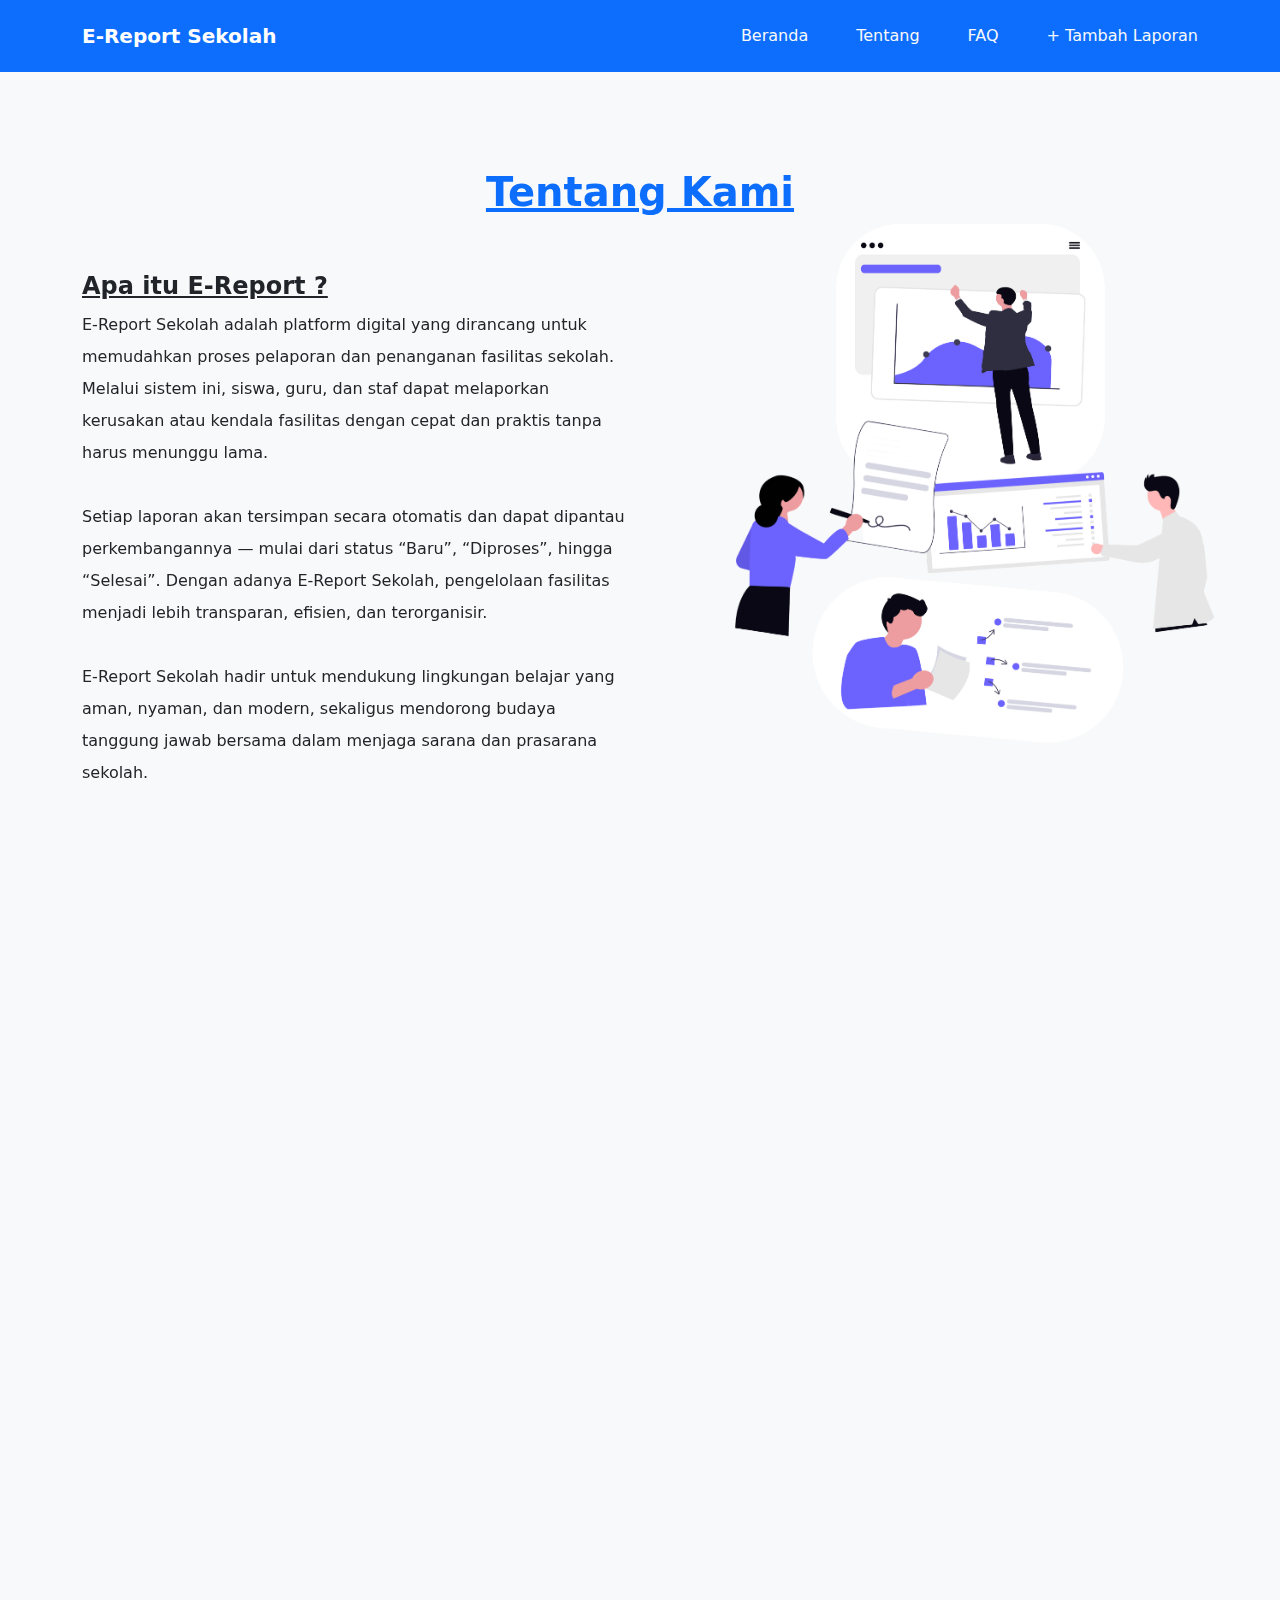
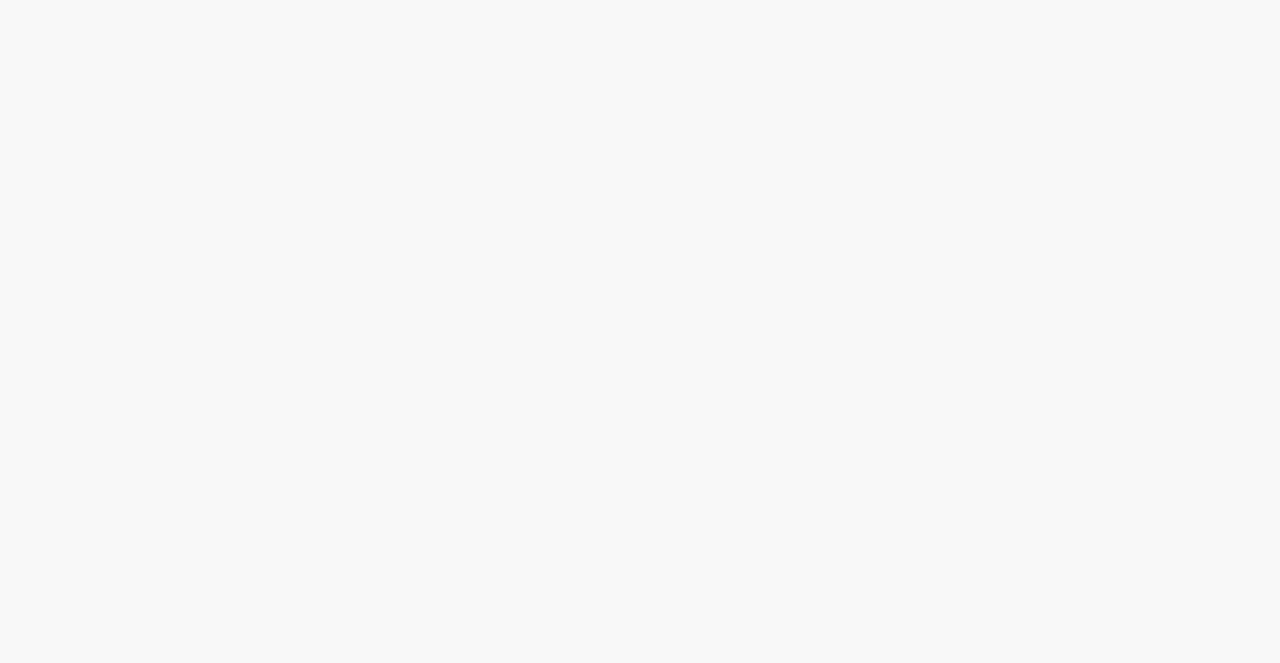
<file: about.html>
<!DOCTYPE html>
<html lang="id">
  <head>
    <meta charset="UTF-8" />
    <meta name="viewport" content="width=device-width, initial-scale=1.0" />
    <title>Tentang Kami | E-Report Sekolah</title>
    <link
      href="https://cdn.jsdelivr.net/npm/bootstrap@5.3.2/dist/css/bootstrap.min.css"
      rel="stylesheet"
    />
    <link href="https://unpkg.com/aos@2.3.1/dist/aos.css" rel="stylesheet">

  </head>
  <body class="bg-light">
    <!-- Navbar -->
    <nav class="navbar py-3 navbar-expand navbar-dark bg-primary" id="heroSection" data-aos="fade-in" data-aos-duration="1500">
      <div class="container">
        <a class="navbar-brand fw-bold" href="index.html">E-Report Sekolah</a>
        <div class="d-flex gap-5">
          <a href="index.html" class="nav-link text-light text-decoration-none">Beranda</a>
          <a href="about.html" class="nav-link text-light text-decoration-none">Tentang</a>
          <a href="faqhuu.html" class="nav-link text-light text-decoration-none">FAQ</a>
          <a href="add-report.html" class="nav-link text-light text-decoration-none">+ Tambah Laporan</a>
        </div>
      </div>
    </nav>

    <section class="container py-5 my-5">
        <h1 class="fw-bold text-primary text-center text-decoration-underline" data-aos="zoom-in" data-aos-duration="1500">Tentang Kami</h1>

        <div class="row">

            <div class="col-lg my-5">
                <h4 class="fw-bold text-decoration-underline" data-aos="fade-right" data-aos-duration="1500">
                    Apa itu E-Report ?
                </h4>
                <p class="lh-lg"  data-aos="fade-right" data-aos-duration="1500">
                    E-Report Sekolah adalah platform digital yang dirancang untuk memudahkan proses pelaporan dan penanganan fasilitas sekolah. Melalui sistem ini, siswa, guru, dan staf dapat melaporkan kerusakan atau kendala fasilitas dengan cepat dan praktis tanpa harus menunggu lama. <br> <br>
                    Setiap laporan akan tersimpan secara otomatis dan dapat dipantau perkembangannya — mulai dari status “Baru”, “Diproses”, hingga “Selesai”. Dengan adanya E-Report Sekolah, pengelolaan fasilitas menjadi lebih transparan, efisien, dan terorganisir. <br> <br>
                    E-Report Sekolah hadir untuk mendukung lingkungan belajar yang aman, nyaman, dan modern, sekaligus mendorong budaya tanggung jawab bersama dalam menjaga sarana dan prasarana sekolah.                
                </p>
            </div>

            <div class="col"  data-aos="fade-left" data-aos-duration="1500">
                <img src="img/Group 2.png" style="width: 550px;" class="img-fluid mx-lg-5" alt="Gambar">
            </div>
        </div>

        <!-- 2 -->
         <div class="row">

            <div class="col-lg my-5">
                <img src="img/Group 3.png" class="img-fluid mx-5" style="width: 500px;" alt="gambar" data-aos="fade-right" data-aos-duration="1500">
            </div>

            <div class="col-lg my-5">
                <h4 class="py-5 text-decoration-underline text-lg-end" data-aos="fade-left" data-aos-duration="1500">
                    Tujuan dari E-Report
                </h4>

                <p class="lh-lg" data-aos="fade-right" data-aos-duration="1500">
                    ✔️  <strong>Mempermudah pelaporan fasilitas</strong> agar siswa, guru, dan staf dapat menyampaikan kendala dengan cepat dan praktis.
                </p>

                <p class="lh-lg" data-aos="fade-right" data-aos-duration="1500">
                    ✔️  <strong>Meningkatkan efisiensi</strong> penanganan melalui sistem digital yang memantau status laporan secara transparan.
                </p>
                <p class="lh-lg" data-aos="fade-right" data-aos-duration="1500">
                    ✔️  <strong>Mendukung digitalisasi</strong> sekolah untuk menciptakan lingkungan belajar yang modern, tertib, dan nyaman.
                </p>
            </div>
         </div>
    </section>
        <section class="container my-5">
          <div class="row lh-lg">
            <div class="col-12 text-center mb-4">
              <h2 class="fw-bold" data-aos="zoom-in" data-aos-duration="1500">Visi &amp; Misi</h2>
              <p class="text-muted" data-aos="zoom-in" data-aos-duration="1500">Menjadi panduan singkat tentang tujuan dan arah E-Report Sekolah</p>
            </div>
        
            <!-- Visi -->
            <div class="col-md-6 mb-3" data-aos="fade-up" data-aos-duration="1500">
              <div class="card h-100 shadow-sm">
                <div class="card-body">
                  <h5 class="card-title">🌟 Visi</h5>
                  <p class="card-text">
                    Mewujudkan lingkungan sekolah yang modern, transparan, dan berdaya guna melalui penerapan teknologi digital dalam sistem pelaporan fasilitas sekolah.
                    E-Report Sekolah berkomitmen untuk menjadi sarana komunikasi yang efektif antara warga sekolah dan pihak pengelola, guna menciptakan budaya tanggung jawab, keterbukaan, serta kerja sama dalam menjaga dan meningkatkan kualitas sarana prasarana pendidikan.</p>
                </div>
              </div>
            </div>
        
            <!-- Misi -->
            <div class="col-md-6 mb-3" data-aos="fade-up" data-aos-duration="1500">
              <div class="card h-100 shadow-sm">
                <div class="card-body">
                  <h5 class="card-title">🚀 Misi</h5>
                  <ul class="mb-0">
                    <li>Menyediakan platform pelaporan yang cepat, praktis, dan ramah pengguna bagi seluruh warga sekolah.</li>
                    <li>Meningkatkan transparansi dan akuntabilitas dalam proses penanganan fasilitas sekolah.</li>
                    <li>Mendukung digitalisasi sekolah menuju sistem pengelolaan yang efisien dan berkelanjutan.</li>
                  </ul>
                </div>
              </div>
            </div>
          </div>
        </section>

        <!-- Footer -->
    <div data-aos="fade-up" data-aos-duration="1500">
       <div class="footer bg-primary-subtle py-5 text-center d-flex justify-content-center">
        <div class="row">

          <div class="col-md">
            <h3><a href="#heroSection" class="fw-bold mx-lg-5 text-muted text-nowrap text-decoration-none">E-Report Sekolah</a></h3>
          </div>

          <div class="col-md">
            <h1 class="text-muted">|</h1>
          </div>

          <div class="col-md d-flex gap-5">
            <div><a href="about.html" class="text-secondary text-decoration-none" id="footerLink">Tentang</a></div>
            <div><a href="#layananSection" class="text-secondary text-decoration-none" id="footerLink">Layanan</a></div>
            <div><a href="#dashboard" class="text-secondary text-decoration-none" id="footerLink">Dashboard</a></div>
            <div><a href="#faqSection" class="text-secondary text-decoration-none" id="footerLink">FAQ</a></div>
          </div>

        </div>
       </div>

       <div class="bg-primary-subtle py-2">
        <hr>
        <p class="text-center">© Copyright 2025 E-Report Sekolah, All rights reserved. </p>
       </div>
    </div>


    <script src="https://unpkg.com/aos@2.3.1/dist/aos.js"></script>
    <script>
      AOS.init();
    </script>
  </body>
</html>
</file>
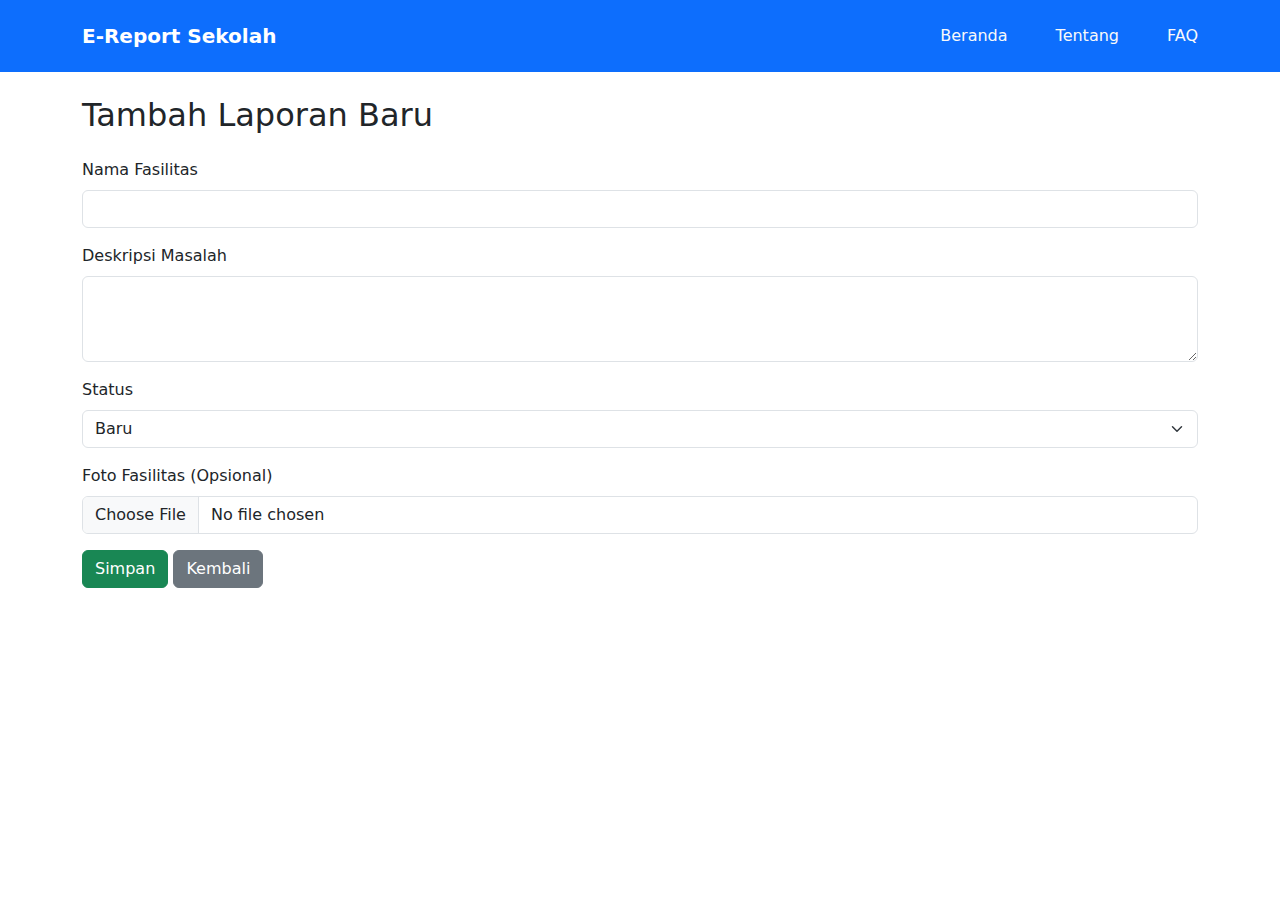
<file: add-report.html>
<!DOCTYPE html>
<html lang="id">
  <head>
    <meta charset="UTF-8" />
    <meta name="viewport" content="width=device-width, initial-scale=1.0" />
    <title>Tambah Laporan | E-Report Sekolah</title>
    <link
      href="https://cdn.jsdelivr.net/npm/bootstrap@5.3.2/dist/css/bootstrap.min.css"
      rel="stylesheet"
    />
  </head>
  <body>
    <!-- Navbar -->
    <nav class="navbar py-3 navbar-expand navbar-dark bg-primary" id="heroSection" data-aos="fade-in" data-aos-duration="1500">
      <div class="container">
        <a class="navbar-brand fw-bold" href="index.html">E-Report Sekolah</a>
        <div class="d-flex gap-5">
          <a href="index.html" class="nav-link text-light text-decoration-none">Beranda</a>
          <a href="about.html" class="nav-link text-light text-decoration-none">Tentang</a>
          <a href="faqhuu.html" class="nav-link text-light text-decoration-none">FAQ</a>
        </div>
      </div>
    </nav>

    <main class="container py-4">
      <h2 class="mb-4">Tambah Laporan Baru</h2>

      <form id="report-form">
        <div class="mb-3">
          <label class="form-label">Nama Fasilitas</label>
          <input type="text" class="form-control" id="facilityName" required />
        </div>

        <div class="mb-3">
          <label class="form-label">Deskripsi Masalah</label>
          <textarea
            class="form-control"
            id="description"
            rows="3"
            required
          ></textarea>
        </div>

        <div class="mb-3">
          <label class="form-label">Status</label>
          <select id="status" class="form-select" required>
            <option value="Baru">Baru</option>
            <option value="Diproses">Diproses</option>
            <option value="Selesai">Selesai</option>
          </select>
        </div>

        <!-- 📸 Input Upload Gambar -->
        <div class="mb-3">
          <label class="form-label">Foto Fasilitas (Opsional)</label>
          <input
            type="file"
            class="form-control"
            id="imageInput"
            accept="image/*"
          />
        </div>

        <button type="submit" class="btn btn-success">Simpan</button>
        <a href="reports.html" class="btn btn-secondary">Kembali</a>
      </form>
    </main>

    <script src="js/add-report.js"></script>
  </body>
</html>
</file>
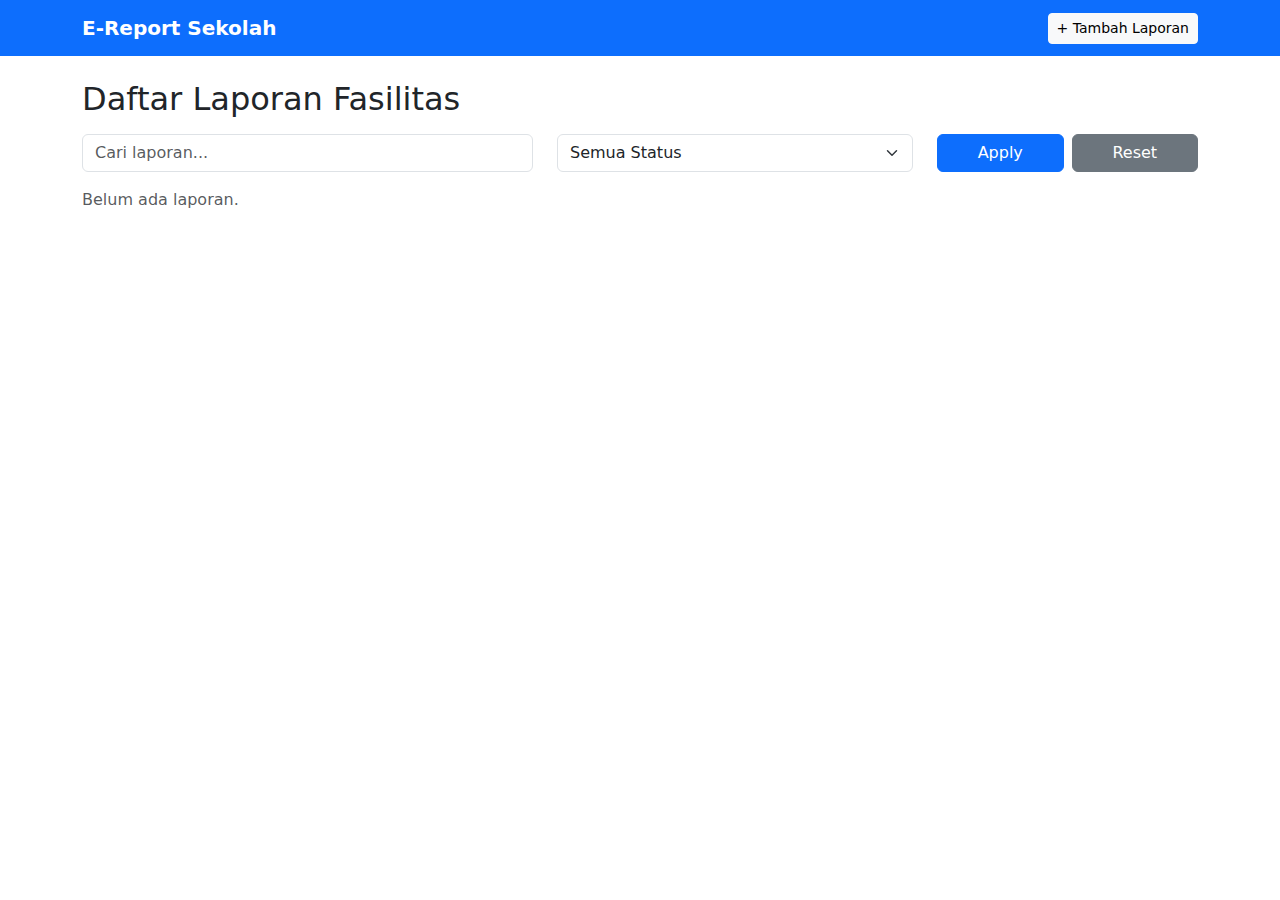
<file: edit-report.html>
<!DOCTYPE html>
<html lang="id">
  <head>
    <meta charset="UTF-8" />
    <meta name="viewport" content="width=device-width, initial-scale=1.0" />
    <title>Edit Laporan | E-Report Sekolah</title>
    <link rel="shortcut icon" href="img/IDN-LOGO 1.png" type="image/x-icon">
    <link
      href="https://cdn.jsdelivr.net/npm/bootstrap@5.3.2/dist/css/bootstrap.min.css"
      rel="stylesheet"
    />
  </head>
  <body>
    <!-- Navbar -->
    <nav class="navbar py-3 navbar-expand navbar-dark bg-primary" id="heroSection" data-aos="fade-in" data-aos-duration="1500">
      <div class="container">
        <a href="index.html" class="navbar-brand d-flex align-items-center gap-2">
                <img src="img/IDN-LOGO 1.png" alt="IDN logo" width="35px" class="d-inline-block align-text-top rounded">
                <span class="fw-bold text-light">E-Report</span>
            </a>
        <div class="d-flex gap-5">
          <a href="index.html" class="nav-link text-light text-decoration-none">Beranda</a>
          <a href="about.html" class="nav-link text-light text-decoration-none">Tentang</a>
          <a href="faqhuu.html" class="nav-link text-light text-decoration-none">FAQ</a>
          <a href="add-report.html" class="nav-link text-light text-decoration-none">+ Tambah Laporan</a>
        </div>
      </div>
    </nav>

    <main class="container py-4">
      <h2 class="mb-4">Edit Laporan</h2>

      <form id="edit-form">
        <div class="mb-3">
          <label class="form-label">Nama Fasilitas</label>
          <input type="text" class="form-control" id="facilityName" required />
        </div>

        <div class="mb-3">
          <label class="form-label">Deskripsi Masalah</label>
          <textarea
            class="form-control"
            id="description"
            rows="3"
            required
          ></textarea>
        </div>

        <div class="mb-3">
          <label class="form-label">Status</label>
          <select id="status" class="form-select" required>
            <option value="Baru">Baru</option>
            <option value="Diproses">Diproses</option>
            <option value="Selesai">Selesai</option>
          </select>
        </div>

        <button type="submit" class="btn btn-success">Simpan Perubahan</button>
        <a href="reports.html" class="btn btn-secondary">Batal</a>
      </form>
    </main>

    <script src="js/edit-report.js"></script>
  </body>
</html>
</file>
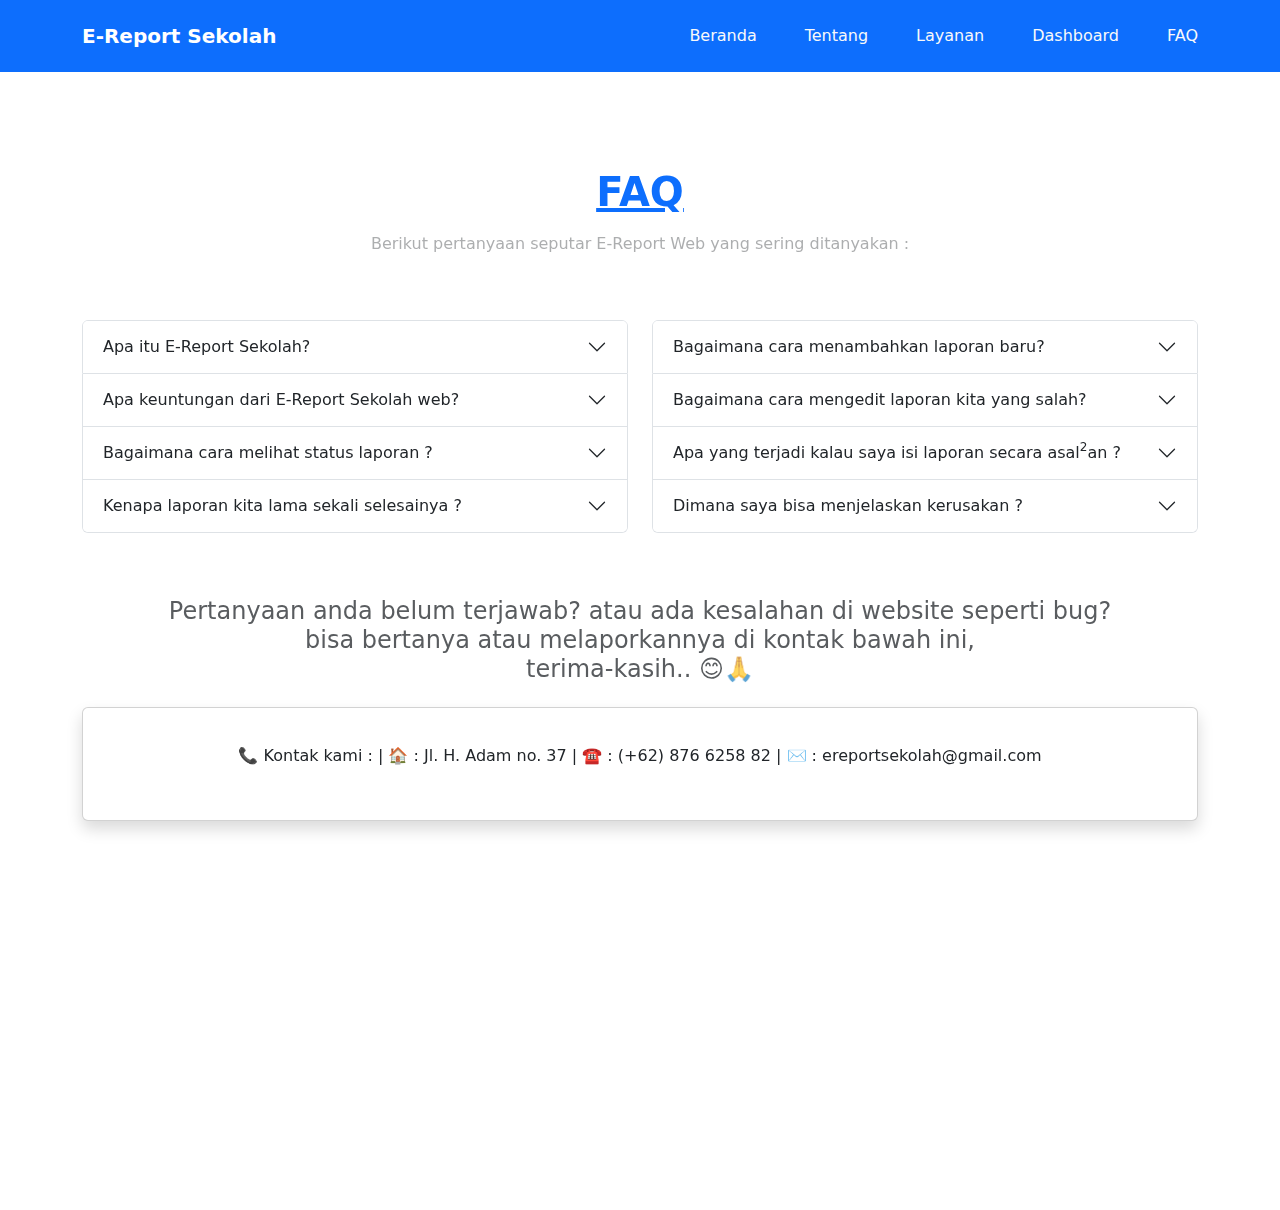
<file: faqhuu.html>
<!DOCTYPE html>
<html lang="id">
  <head>
    <meta charset="UTF-8" />
    <meta name="viewport" content="width=device-width, initial-scale=1.0" />
    <title>Edit Laporan | E-Report Sekolah</title>
    <link rel="stylesheet" href="css/style.css">
    <link
      href="https://cdn.jsdelivr.net/npm/bootstrap@5.3.2/dist/css/bootstrap.min.css"
      rel="stylesheet"/>
    <link href="https://unpkg.com/aos@2.3.1/dist/aos.css" rel="stylesheet">
  </head>
  <body>
    <!-- Navbar -->
    <nav class="navbar py-3 navbar-expand navbar-dark bg-primary" id="heroSection" data-aos="fade-in" data-aos-duration="1500">
      <div class="container">
        <a class="navbar-brand fw-bold" href="index.html">E-Report Sekolah</a>
        <div class="d-flex gap-5">
          <a href="index.html" class="nav-link text-light text-decoration-none">Beranda</a>
          <a href="about.html" class="nav-link text-light text-decoration-none">Tentang</a>
          <a href="#layananSection" class="nav-link text-light text-decoration-none">Layanan</a>
          <a href="#dashboard" class="nav-link text-light text-decoration-none">Dashboard</a>
          <a href="faqhuu.html" class="nav-link text-light text-decoration-none">FAQ</a>
        </div>
      </div>
    </nav>
    
    <h1 class="mt-5 pt-5 fw-bold text-center text-primary text-decoration-underline" data-aos="fade-up" data-aos-duration="1500">FAQ</h1>
    <p class="mt-3 text-muted opacity-50 text-center " data-aos="fade-up" data-aos-duration="1500">Berikut pertanyaan seputar E-Report Web yang sering ditanyakan :</p>

    <!-- FAQ -->
     <section class="container py-5" id="faqSection">
      
      <div class="row">
        <!-- FAQ 1 (kanan) -->
        <div class="accordion col" id="accordion1" data-aos="fade-right" data-aos-duration="1500">
          <div class="accordion-item">
            <h2 class="accordion-header">
              <button class="accordion-button collapsed" type="button" data-bs-toggle="collapse" data-bs-target="#collapseOne" aria-expanded="false" aria-controls="collapseOne">
                Apa itu E-Report Sekolah?
              </button>
            </h2>
            <div id="collapseOne" class="accordion-collapse collapse" data-bs-parent="#accordion1">
              <div class="accordion-body">
                <p>
                  <strong>E-Report Sekolah</strong> adalah singkatan dari Electronic Report Sekolah — yaitu platform berbasis web yang digunakan untuk mengelola dan melaporkan hal-hal penting di lingkungan sekolah secara digital.
                </p>
              </div>
            </div>
          </div>

          <!-- FAQ 2 -->
          <div class="accordion-item">
            <h2 class="accordion-header">
              <button class="accordion-button collapsed" type="button" data-bs-toggle="collapse" data-bs-target="#collapseTwo" aria-expanded="false" aria-controls="collapseTwo">
                Apa keuntungan dari E-Report Sekolah web?
              </button>
            </h2>
            <div id="collapseTwo" class="accordion-collapse collapse" data-bs-parent="#accordion1">
              <div class="accordion-body">
                <p>
                  E-Report Sekolah adalah sistem online yang memudahkan: <br>                 
                  🟢   Siswa, guru, atau staf melaporkan masalah fasilitas sekolah (misalnya kursi rusak, lampu mati, kebersihan, dll). <br>
                  🟢   Pihak sekolah memantau status laporan — apakah masih baru, sedang diproses, atau sudah selesai. <br>
                  🟢   Semua laporan tersimpan rapi dan bisa diakses kapan saja tanpa perlu kertas atau form manual.
                </p>
              </div>
            </div>
          </div>

          <!-- FAQ 3 -->
          <div class="accordion-item">
            <h2 class="accordion-header">
              <button class="accordion-button collapsed" type="button" data-bs-toggle="collapse" data-bs-target="#collapseThreel" aria-expanded="false" aria-controls="collapseTwo">
                Bagaimana cara melihat status laporan ?
              </button>
            </h2>
            <div id="collapseThreel" class="accordion-collapse collapse" data-bs-parent="#accordion1">
              <div class="accordion-body">
                <p>
                  Lihat keterangan <strong>Status</strong> yang ada di laporan.
                </p>
              </div>
            </div>
          </div>

          <!-- FAQ 4 -->
          <div class="accordion-item">
            <h2 class="accordion-header">
              <button class="accordion-button collapsed" type="button" data-bs-toggle="collapse" data-bs-target="#collapseFourl" aria-expanded="false" aria-controls="collapseTwo">
                Kenapa laporan kita lama sekali selesainya ?
              </button>
            </h2>
            <div id="collapseFourl" class="accordion-collapse collapse" data-bs-parent="#accordion1">
              <div class="accordion-body">
                <p>
                  Mungkin pekerjanya ketiduran.
                </p>
              </div>
            </div>
          </div>
        </div>

        <!-- FAQ 1 (kiri) -->
        <div class="accordion col" id="accordion2"  data-aos="fade-left" data-aos-duration="1500">
          <div class="accordion-item">
            <h2 class="accordion-header">
              <button class="accordion-button collapsed" type="button" data-bs-toggle="collapse" data-bs-target="#collapseThree" aria-expanded="false" aria-controls="collapseThree">
                Bagaimana cara menambahkan laporan baru?
              </button>
            </h2>
            <div id="collapseThree" class="accordion-collapse collapse" data-bs-parent="#accordion2">
              <div class="accordion-body">
                <p>
                  Klik tombol <a href="add-report.html">+ Tambah Laporan</a>, kemudian isi judul, deskripsi, dan foto (jika perlu). Kemudian Submit.
                </p>
              </div>
            </div>
          </div>

          <!-- FAQ 2 -->
          <div class="accordion-item">
            <h2 class="accordion-header">
              <button class="accordion-button collapsed" type="button" data-bs-toggle="collapse" data-bs-target="#collapseFour" aria-expanded="false" aria-controls="collapseFour">
                Bagaimana cara mengedit laporan kita yang salah?
              </button>
            </h2>
            <div id="collapseFour" class="accordion-collapse collapse" data-bs-parent="#accordion2">
              <div class="accordion-body">
                <p>
                  Klik tombol <strong>Detail</strong> di laporan yang sudah di save, kemudian klik tombol <strong>Edit</strong>, edit laporan anda, dan klik tombol submit.
                </p>
              </div>
            </div>
          </div>
          <!-- FAQ 3 -->
          <div class="accordion-item">
            <h2 class="accordion-header">
              <button class="accordion-button collapsed" type="button" data-bs-toggle="collapse" data-bs-target="#collapseFiver" aria-expanded="false" aria-controls="collapseFour">
                Apa yang terjadi kalau saya isi laporan secara asal<sup>2</sup>an ?
              </button>
            </h2>
            <div id="collapseFiver" class="accordion-collapse collapse" data-bs-parent="#accordion2">
              <div class="accordion-body">
                <p>
                  Anda pernah merasakan rasanya ditabok belum ya 😊 ? (bertanya dengan nada lembut)
                </p>
              </div>
            </div>
          </div>
          <!-- FAQ 4 -->
          <div class="accordion-item">
            <h2 class="accordion-header">
              <button class="accordion-button collapsed" type="button" data-bs-toggle="collapse" data-bs-target="#collapseSixr" aria-expanded="false" aria-controls="collapseFour">
                Dimana saya bisa menjelaskan kerusakan ?
              </button>
            </h2>
            <div id="collapseSixr" class="accordion-collapse collapse" data-bs-parent="#accordion2">
              <div class="accordion-body">
                <p>
                  Di deskripsi saat mengisi form laporan
                </p>
              </div>
            </div>
          </div>
        </div>
      </div>
     </section>

     <!-- kontak -->
     <h4 class="py-3 text-muted text-center" data-aos="fade-up" data-aos-duration="1500">Pertanyaan anda belum terjawab? atau ada kesalahan di website seperti bug?<br> bisa bertanya atau melaporkannya di kontak bawah ini, <br>terima-kasih.. 😊🙏</h4>
    <div class="container mb-5" data-aos="fade-up" data-aos-duration="1500">
     <div class="card py-3 text-center shadow">
       <div class="card-body lh-lg">
        <p>
         📞 Kontak kami :
             |  🏠  : Jl. H. Adam no. 37
             |  ☎️  : (+62) 876 6258 82
             |   ✉️  : ereportsekolah@gmail.com
        </p>
       </div>
      </div>
    </div>

    <!-- Footer -->
    <div data-aos="fade-up" data-aos-duration="1500">
       <div class="footer bg-primary-subtle py-5 text-center d-flex justify-content-center">
        <div class="row">

          <div class="col-md">
            <h3><a href="#heroSection" class="fw-bold mx-lg-5 text-muted text-nowrap text-decoration-none">E-Report Sekolah</a></h3>
          </div>

          <div class="col-md">
            <h1 class="text-muted">|</h1>
          </div>

          <div class="col-md d-flex gap-5">
            <div><a href="about.html" class="text-secondary text-decoration-none" id="footerLink">Tentang</a></div>
            <div><a href="#layananSection" class="text-secondary text-decoration-none" id="footerLink">Layanan</a></div>
            <div><a href="#dashboard" class="text-secondary text-decoration-none" id="footerLink">Dashboard</a></div>
            <div><a href="#faqSection" class="text-secondary text-decoration-none" id="footerLink">FAQ</a></div>
          </div>

        </div>
       </div>

       <div class="bg-primary-subtle py-2">
        <hr>
        <p class="text-center">© Copyright 2025 E-Report Sekolah, All rights reserved. </p>
       </div>
    </div>

    <script src="https://cdn.jsdelivr.net/npm/bootstrap@5.3.2/dist/js/bootstrap.bundle.min.js"></script>
    <script src="https://unpkg.com/aos@2.3.1/dist/aos.js"></script>
    <script>
      AOS.init();
    </script>
  </body>
</html>
</file>
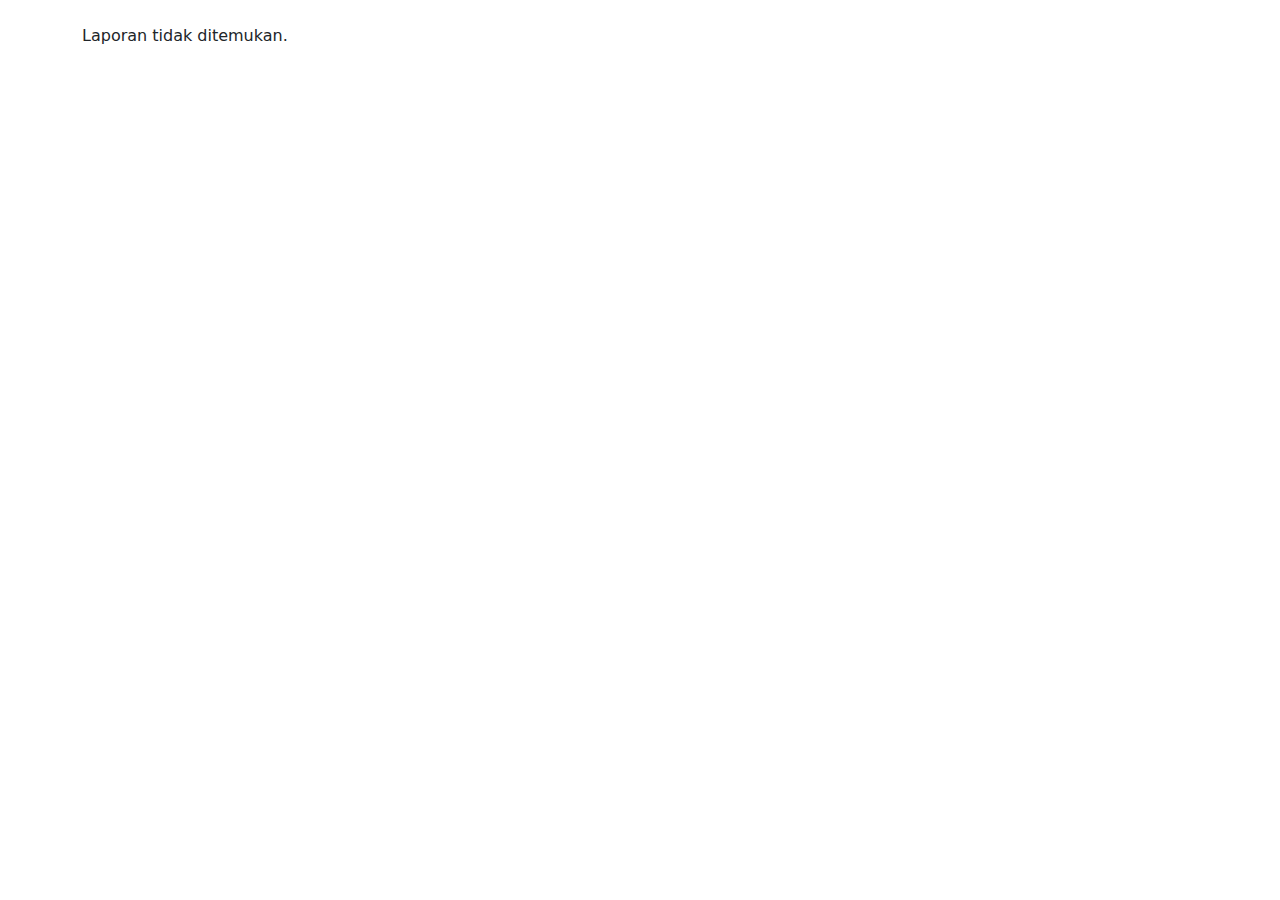
<file: report-detail.html>
<!DOCTYPE html>
<html lang="id">
  <head>
    <meta charset="UTF-8" />
    <meta name="viewport" content="width=device-width, initial-scale=1.0" />
    <title>Detail Laporan</title>
    <link
      href="https://cdn.jsdelivr.net/npm/bootstrap@5.3.2/dist/css/bootstrap.min.css"
      rel="stylesheet"
    />
  </head>
  <body>
    <div class="container py-4" id="detail-container"></div>

    <script src="js/report-detail.js"></script>
  </body>
</html>
</file>
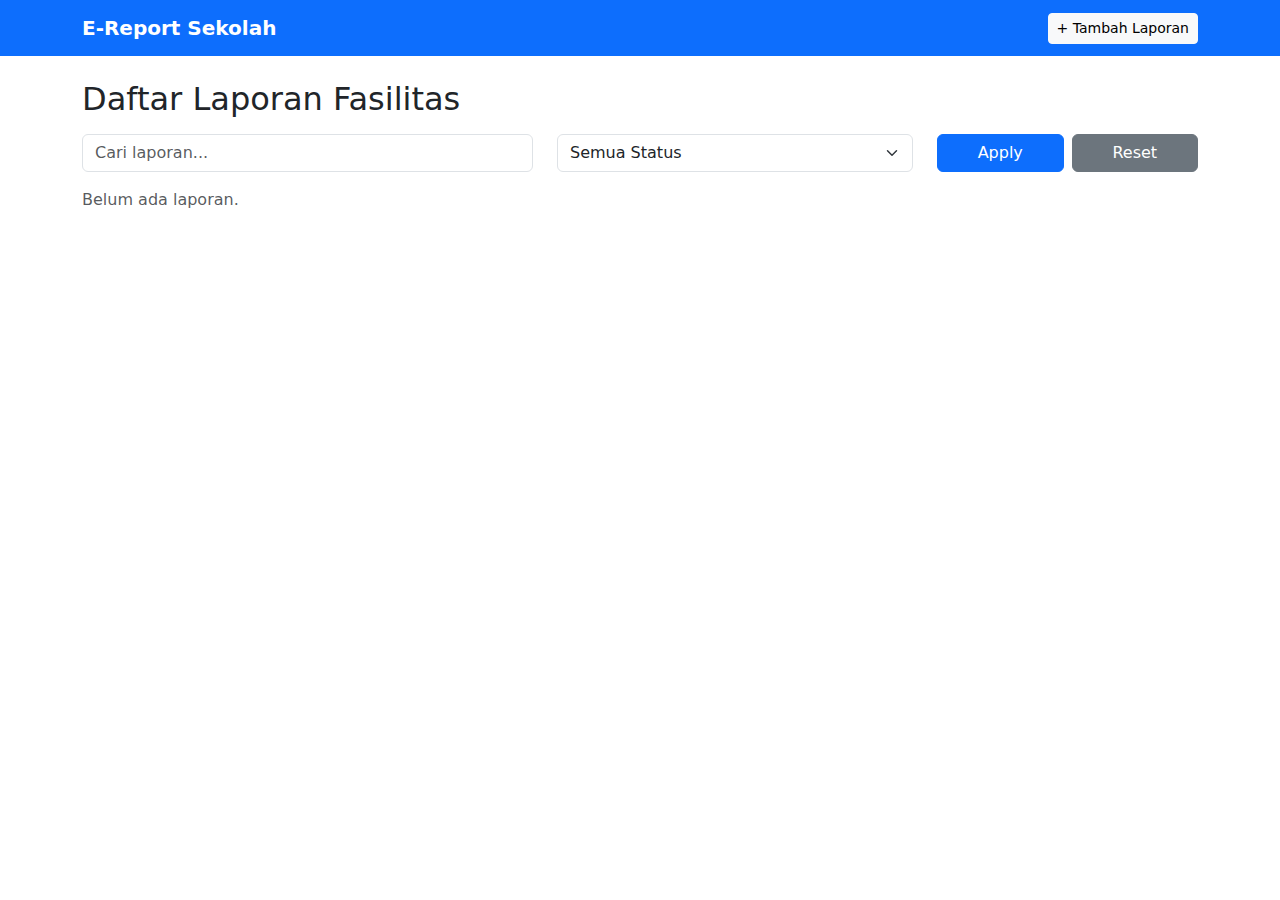
<file: reports.html>
<!DOCTYPE html>
<html lang="id">
  <head>
    <meta charset="UTF-8" />
    <meta name="viewport" content="width=device-width, initial-scale=1.0" />
    <title>Daftar Laporan | E-Report Sekolah</title>
    <link
      href="https://cdn.jsdelivr.net/npm/bootstrap@5.3.2/dist/css/bootstrap.min.css"
      rel="stylesheet"
    />
  </head>
  <body>
    <nav class="navbar navbar-expand-lg navbar-dark bg-primary">
      <div class="container">
        <a class="navbar-brand fw-bold" href="index.html">E-Report Sekolah</a>
        <div>
          <a href="add-report.html" class="btn btn-light btn-sm"
            >+ Tambah Laporan</a
          >
        </div>
      </div>
    </nav>

    <main class="container my-4">
      <h2 class="mb-3">Daftar Laporan Fasilitas</h2>
      <div class="row mb-3">
        <div class="col-md-5">
          <input
            type="text"
            id="searchInput"
            class="form-control"
            placeholder="Cari laporan..."
          />
        </div>
        <div class="col-md-4">
          <select id="filterStatus" class="form-select">
            <option value="">Semua Status</option>
            <option value="Baru">Baru</option>
            <option value="Diproses">Diproses</option>
            <option value="Selesai">Selesai</option>
          </select>
        </div>
        <div class="col-md-3 d-flex gap-2">
          <button class="btn btn-primary w-100" id="applyFilter">
            Apply
          </button>
          <button class="btn btn-secondary w-100" id="clearFilter">
            Reset
          </button>
        </div>
      </div>

      <div id="reportList" class="row gy-3"></div>
      <p id="filterStatusInfo" class="text-muted"></p>
    </main>

    <script src="js/reports.js"></script>
  </body>
</html>
</file>
<file: css/style.css>
html {
    scroll-behavior: smooth;
}

.heroSection {
    height: 70vh;
    width: 100%;
}

#L1 {
    transition: 0.3s ease;
}

#L1:hover {
    transform: translateY(-8px);
    transition: 0.3s ease;
}

.accordion-collapse {
  overflow: hidden;
  transition: max-height 0.8s cubic-bezier(0.25, 1, 0.3, 1), opacity 0.6s ease;
}

.accordion-collapse:not(.show) {
  max-height: 0;
  opacity: 0;
}

.accordion-collapse.show {
  max-height: 600px;
  opacity: 1;
}

#footerLink:hover {
 text-decoration: underline !important;
}
</file>
